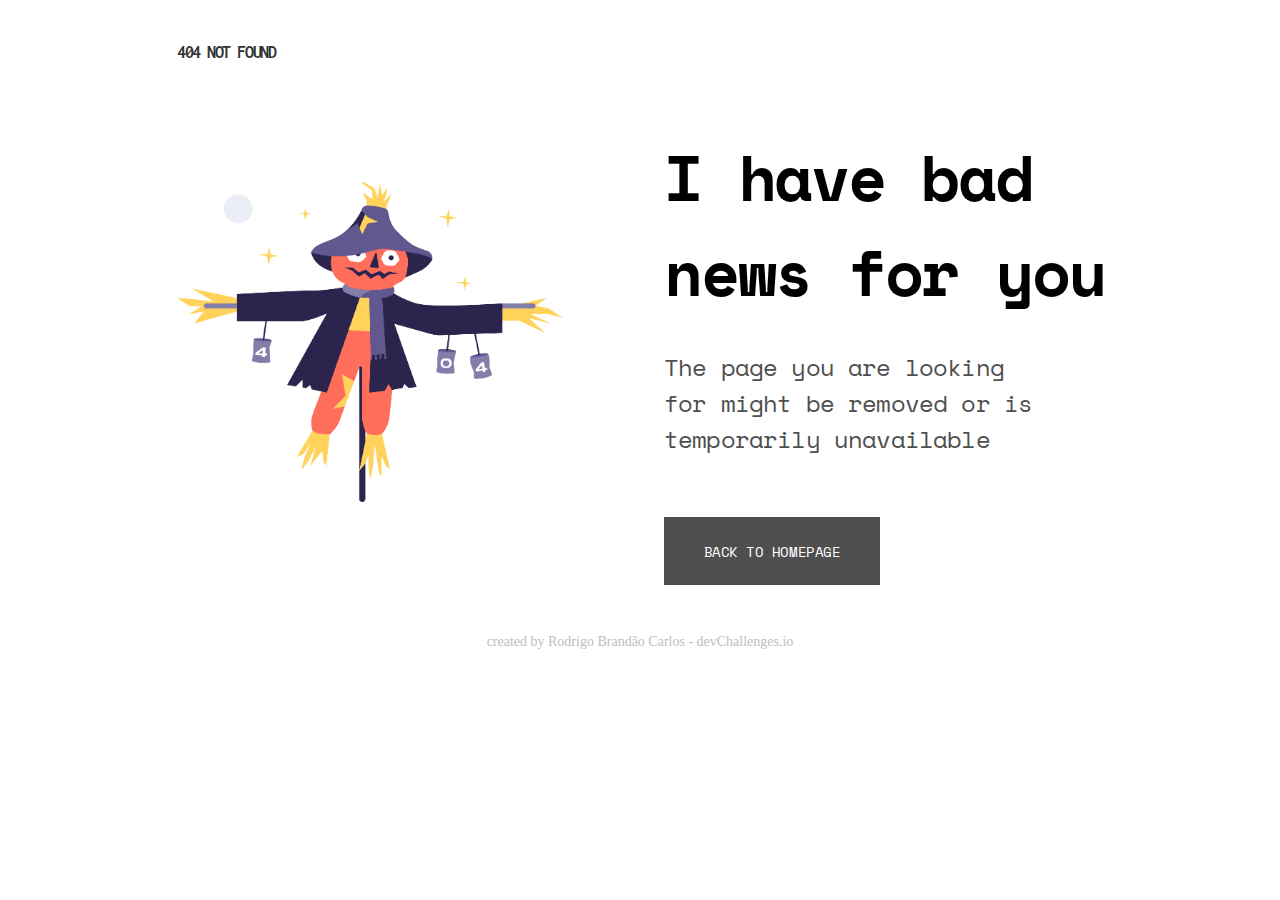
<file: index.html>
<!DOCTYPE html>
<html lang="pt-BR">

<head>
  <meta charset="UTF-8">
  <meta http-equiv="X-UA-Compatible" content="IE=edge">
  <meta name="viewport" content="width=device-width, initial-scale=1.0">
  <link rel="stylesheet" href="assets/css/style.css">
  <link rel="icon" type="image/png" sizes="32x32" href="./assets/img/devchallenges.png">
  <title>404 NOT FOUND</title>
</head>

<body>
  <!-- contêiner pai -->
  <main class="main">
    <div class="main-content">

      <header class="content-header">
        <h1>404 NOT FOUND</h1>
      </header>
      <section class="content-body">
        <figure class="fig-scarecrow">
          <img src="./assets/img/Scarecrow.png" alt="">
        </figure>

        <article class="content-text">
          <h2 class="text-alert">I have bad news for you</h2>

          <p class="text-msn">The page you are looking for might be removed or is temporarily unavailable</p>
          <button class="btn">BACK TO HOMEPAGE</button>
        </article>
      </section>
      <footer class="text-end">
        <p>created by Rodrigo Brandão Carlos - devChallenges.io</p>
      </footer>

    </div>
  </main>

</body>

</html>
</file>
<file: assets/css/style.css>
@import url('https://fonts.googleapis.com/css2?family=Inconsolata:wght@700&family=Space+Mono:wght@400;700&display=swap');
* {
    margin: 0;
    padding: 0;
    border: 0;
    /* box-sizing com o valor border-box faz com que o navegador 
    não calcule a dimensão de um elemento somando bordas e 
    margens com altura e largura */
    box-sizing: border-box;
    text-decoration: none;
}

a,p {
    text-decoration: none;
}


html {
    font-size: 45%;
}



/* area principal */
.main {
    display: flex;
    justify-content: center;
    max-width: 100vw;
    max-height: 100vh;
}


/* area principal do conteudo */
.main-content {
    display: flex;
    flex-direction: column;
    width: 100%;
    max-width: 1440px;
    height: 100%;
    max-width: 1080px;
}

/* corpo do cabeçalho */
.content-header {
    display: flex;
    align-items: center;
    width: auto;
    height: 65px;
}

.content-header h1 {
    width: 133px;
    height: 25px;
    margin-left: 24px;
    font-family: 'Inconsolata', monospace;    
    font-size: 18px;
    font-weight: 700;
    line-height: 25px;
    letter-spacing: -0.08em;
    text-align: left;
    color: #333333;
}

/* corpo do conteudo */
 .content-body {
    display: flex;
    flex-direction: column;
    justify-content: center;
    width: 100%;
    height: auto;
}

.content-body .fig-scarecrow {
    background-position: top center;
    background-repeat: no-repeat;
    background-size: contain;
    width: 100%;
    height: auto;
    padding: 44px;
} 
.content-body .fig-scarecrow img{
    max-width: 100%;
} 
.content-body .content-text{
    display: flex;
    flex-direction: column;
    max-width: 100%;
    margin: 24px;
}

.content-body .content-text .text-alert {
    font-family: 'Space Mono', monospace;
    font-weight: 700;
    font-size: 6.4rem;
    line-height: 9.5rem;
    letter-spacing: -0.035em;
}

.content-body .content-text .text-msn {
    font-family: 'Space Mono', monospace;
    font-style: normal;
    font-weight: 400;
    font-size: 2.4rem;
    line-height: 3.6rem;
    letter-spacing: -0.035em;
    color: #4F4F4F;
    margin-top: 30px;
} 

.content-body .content-text .btn {
    width: 216px;
    height: 68px;
    font-family: 'Space Mono', monospace;
    font-style: normal;
    font-weight: 400;
    font-size: 14px;
    letter-spacing: -0.035em;
    color: white;
    background-color: #4F4F4F;
    margin-top: 60px;
} 

.main-content .text-end {
    flex-grow: 1;
    display: flex;
    justify-content: center;
    margin: 24px;
}
.main-content .text-end p{
    font-family: 'Montserrat';
    display: flex;
    justify-content: center;
    margin: auto auto 24px auto;
    font-size: 14px;
    line-height: 17px;
    color: #BDBDBD;
}

@media screen and (min-width: 1000px) {
    html {
        font-size: 62.5%;
    }
}
@media screen and (min-width: 800px) {
    html {
        font-size: 36%;
    }
    .main-content {
        width: 90%;
        height: 90%;
    }
    .content-header {
        height: 105px;
    }
    .content-header h1 {
        margin-left: 77px;
    }
    .content-body {
        display: flex;
        flex-direction: row;
        justify-content: space-between;
                
    }
    .content-body .fig-scarecrow {
        max-width: 50%;
        min-width: 280px;
        padding: 77px;
        
    } 
    .content-body .content-text{
        max-width: 50%;
    }
    .content-body .content-text .text-msn {
        width: 381px;
        height: 108px;
    }
    
}
@media screen and (min-width: 1000px) {
    html {
        font-size: 62.5%;
    }
}
</file>
